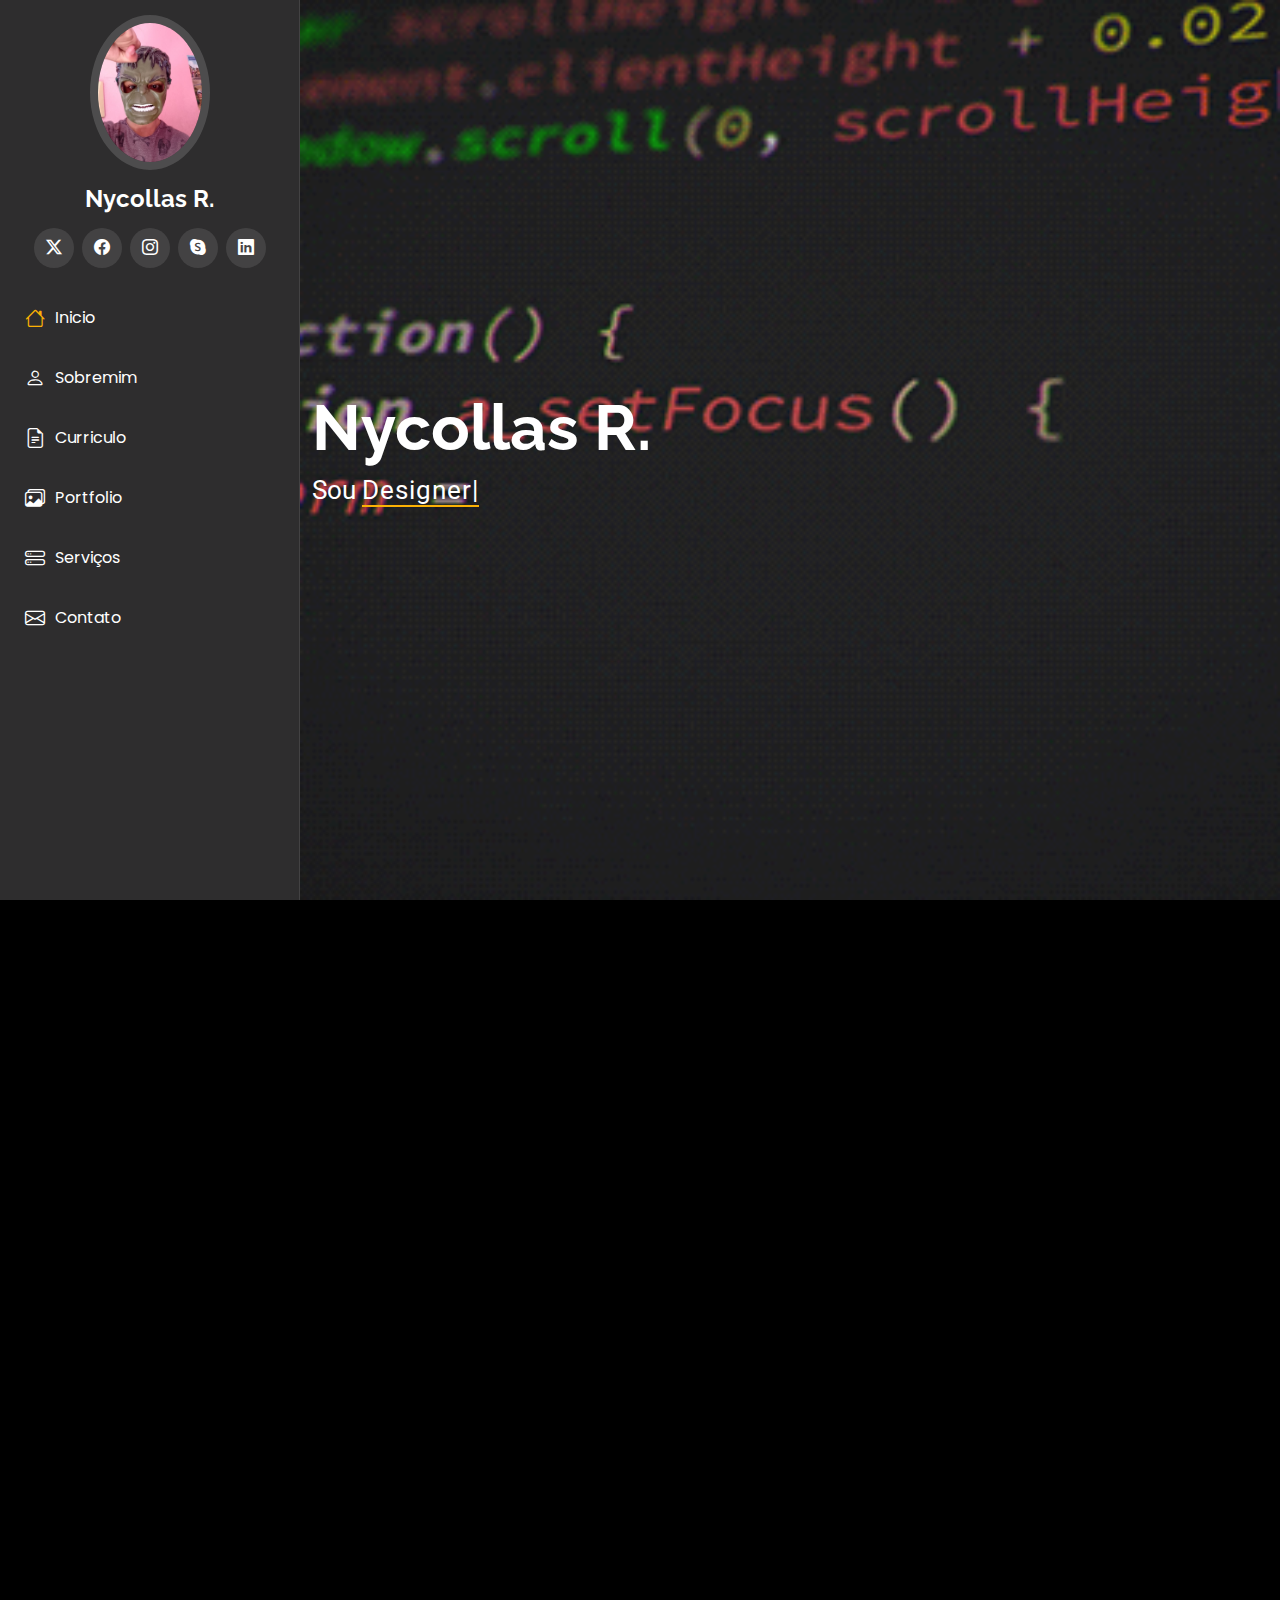
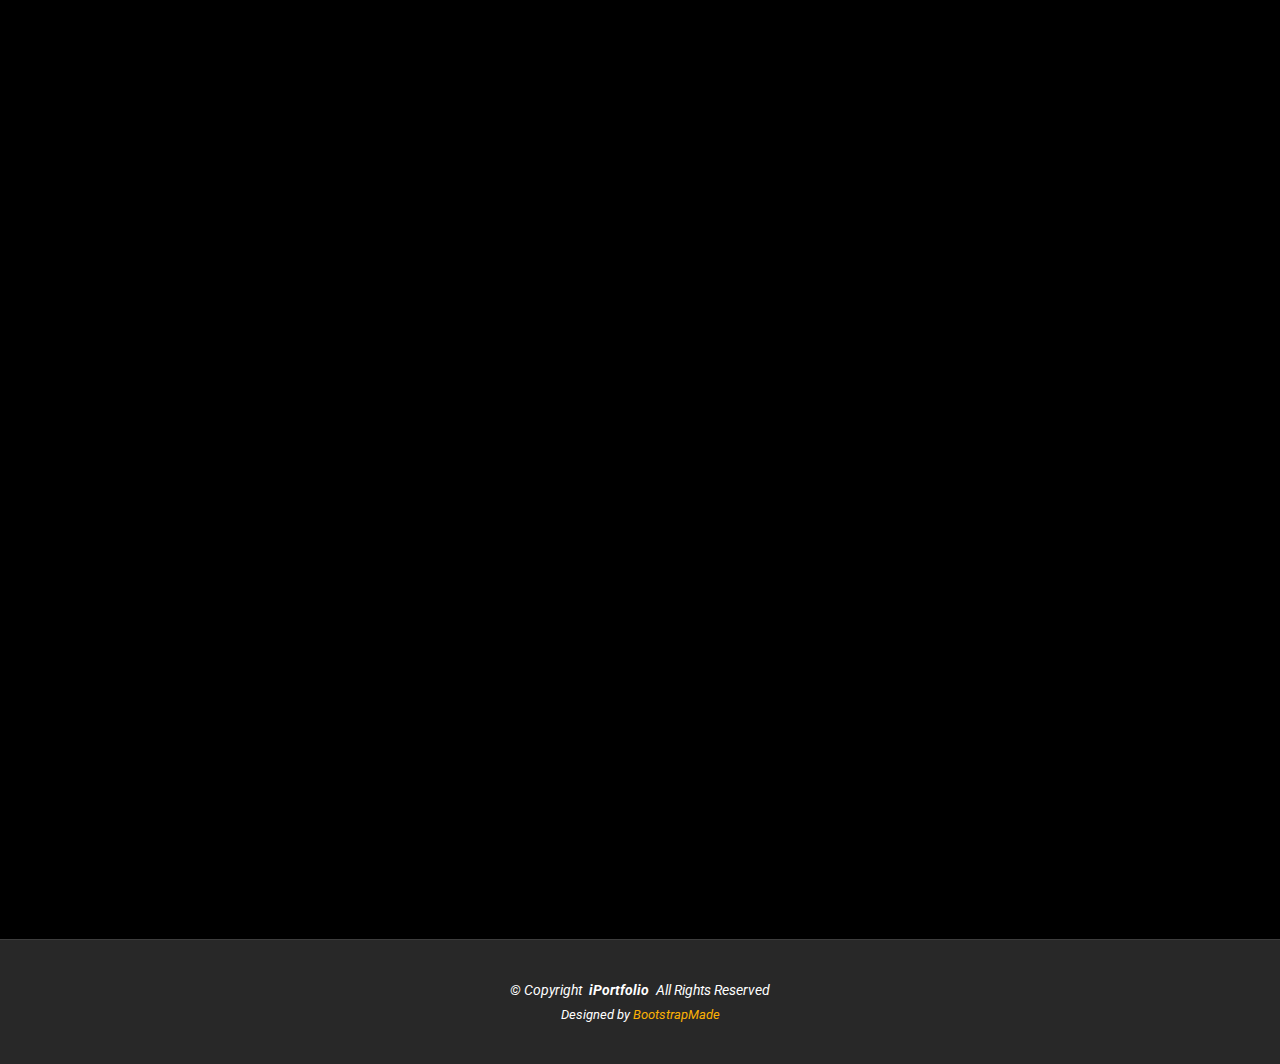
<file: site-nycollas/index.html>
<!DOCTYPE html>
<html lang="en">

<head>
  <meta charset="utf-8">
  <meta content="width=device-width, initial-scale=1.0" name="viewport">
  <title>Site pessoal do Nycollas</title>
  <meta content="" name="description">
  <meta content="" name="keywords">

  <!-- Favicons -->
  <link href="assets/img/favicon.png" rel="icon">
  <link href="assets/img/apple-touch-icon.png" rel="apple-touch-icon">

  <!-- Fonts -->
  <link href="https://fonts.googleapis.com" rel="preconnect">
  <link href="https://fonts.gstatic.com" rel="preconnect" crossorigin>
  <link href="https://fonts.googleapis.com/css2?family=Roboto:ital,wght@0,100;0,300;0,400;0,500;0,700;0,900;1,100;1,300;1,400;1,500;1,700;1,900&family=Poppins:ital,wght@0,100;0,200;0,300;0,400;0,500;0,600;0,700;0,800;0,900;1,100;1,200;1,300;1,400;1,500;1,600;1,700;1,800;1,900&family=Raleway:ital,wght@0,100;0,200;0,300;0,400;0,500;0,600;0,700;0,800;0,900;1,100;1,200;1,300;1,400;1,500;1,600;1,700;1,800;1,900&display=swap" rel="stylesheet">

  <!-- Vendor CSS Files -->
  <link href="assets/vendor/bootstrap/css/bootstrap.min.css" rel="stylesheet">
  <link href="assets/vendor/bootstrap-icons/bootstrap-icons.css" rel="stylesheet">
  <link href="assets/vendor/aos/aos.css" rel="stylesheet">
  <link href="assets/vendor/glightbox/css/glightbox.min.css" rel="stylesheet">
  <link href="assets/vendor/swiper/swiper-bundle.min.css" rel="stylesheet">

  <!-- Main CSS File -->
  <link href="assets/css/main.css" rel="stylesheet">

  <!-- =======================================================
  * Template Name: iPortfolio
  * Template URL: https://bootstrapmade.com/iportfolio-bootstrap-portfolio-websites-template/
  * Updated: Jun 29 2024 with Bootstrap v5.3.3
  * Author: BootstrapMade.com
  * License: https://bootstrapmade.com/license/
  ======================================================== -->
</head>

<body class="index-page">

  <header id="header" class="header dark-background d-flex flex-column">
    <i class="header-toggle d-xl-none bi bi-list"></i>

    <div class="profile-img">
      <img src="assets/img/perfil.jpeg" alt="" class="img-fluid rounded-circle">
    </div>

    <a href="index.html" class="logo d-flex align-items-center justify-content-center">
      <!-- Uncomment the line below if you also wish to use an image logo -->
      <!-- <img src="assets/img/logo.png" alt=""> -->
      <h1 class="sitename">Nycollas R.</h1>
    </a>

    <div class="social-links text-center">
      <a href="https://twitter.com/seuusuario" class="twitter" target="_blank"><i class="bi bi-twitter-x"></i></a>
      <a href="https://facebook.com/seuusuario" class="facebook" target="_blank"><i class="bi bi-facebook"></i></a>
      <a href="https://www.instagram.com/ynark1/" class="instagram" target="_blank"><i class="bi bi-instagram"></i></a>
      <a href="https://skype.com/seuusuario" class="google-plus" target="_blank"><i class="bi bi-skype"></i></a>
      <a href="https://linkedin.com/in/seuusuario" class="linkedin" target="_blank"><i class="bi bi-linkedin"></i></a>
    </div>
    
    
    <nav id="navmenu" class="navmenu">
      <ul>
        <li><a href="#hero" class="active"><i class="bi bi-house navicon"></i>Inicio</a></li>
        <li><a href="#about"><i class="bi bi-person navicon"></i>Sobremim</a></li>
        <li><a href="#resume"><i class="bi bi-file-earmark-text navicon"></i>Curriculo</a></li>
        <li><a href="#portfolio"><i class="bi bi-images navicon"></i> Portfolio</a></li>
        <li><a href="#services"><i class="bi bi-hdd-stack navicon"></i> Serviços</a></li>
       
        <li><a href="#contact"><i class="bi bi-envelope navicon"></i> Contato</a></li>
      </ul>
    </nav>

  </header>

  <main class="main">

    <!-- Hero Section -->
    <section id="hero" class="hero section dark-background">

      <img src="assets/img/hero-bg.gif" alt="" data-aos="fade-in" class="">

      <div class="container" data-aos="fade-up" data-aos-delay="100">
        <h2>Nycollas R.</h2>
        <p>Sou <span class="typed" data-typed-items="Designer, Freelancer, Node.js e ReactJS Developer">Designer</span><span class="typed-cursor typed-cursor--blink" aria-hidden="true"></span><span class="typed-cursor typed-cursor--blink" aria-hidden="true"></span></p>
      </div>

    </section><!-- /Hero Section -->

    <!-- About Section -->
    <section id="Sobremim" class="about section">

      <!-- Section Title -->
      <div class="container section-title" data-aos="fade-up">
        <h2>Sobremim</h2>
        <p>Olá 👋, prazer em conhecê-lo! Sou o Nycollas, e atualmente, estou cursando PHP e também tenho experiência em Java. Sou programador e desenvolvedor especializado em NodeJS, ReactJS, React Native e Banco de Dados, criando aplicações Web e Mobile que rodam em qualquer plataforma. </p>
      </div><!-- End Section Title -->

      <div class="container" data-aos="fade-up" data-aos-delay="100">

        <div class="row gy-4 justify-content-center">
          <div class="col-lg-4">
            <img src="assets/img/perfil.jpeg" class="img-fluid" alt="">
          </div>
          <div class="col-lg-8 content">
            <h2>Web Desenvolvedor e Programador</h2>
            <p class="fst-italic py-3">
              Veja mais detalhes abaixo:
            </p>
            <div class="row">
              <div class="col-lg-6">
                <ul>
                  <li><i class="bi bi-chevron-right"></i> <strong>Nascimento:</strong> <span>24 Novembro 2007</span></li>
                  <li><i class="bi bi-chevron-right"></i> <strong>Site:</strong> <span>file:///C:/site-nycollas/index.html#resume</span></li>
                  <li><i class="bi bi-chevron-right"></i> <strong>Telefone:</strong> <span>+55 11 98419-3485</span></li>
                  <li><i class="bi bi-chevron-right"></i> <strong>Cidade:</strong> <span>São Paulo, Brasil</span></li>
                </ul>
              </div>
              <div class="col-lg-6">
                <ul>
                  <li><i class="bi bi-chevron-right"></i> <strong>Idade:</strong> <span>17</span></li>
                  <li><i class="bi bi-chevron-right"></i> <strong>Diploma:</strong> <span>Master</span></li>
                  <li><i class="bi bi-chevron-right"></i> <strong>Email:</strong> <span>nycollasrdossantos@gmail.com</span></li>
                  <li><i class="bi bi-chevron-right"></i> <strong>Freelance:</strong> <span>Disponível</span></li>
                </ul>
              </div>
            </div>
            <p class="py-3">
              Trabalho com dedicação, buscando soluções criativas e eficientes para problemas complexos. Comprometido com a entrega de projetos de alta qualidade dentro dos prazos estabelecidos. Disponível para oportunidades desafiadoras que exijam inovação e excelência.
            </p>
          </div>
        </div>

      </div>

    </section><!-- /About Section -->

    <!-- Stats Section -->
    <section id="stats" class="stats section">

      <div class="container" data-aos="fade-up" data-aos-delay="100">

        <div class="row gy-4">

          <div class="col-lg-3 col-md-6">
            <div class="stats-item">
              <i class="bi bi-emoji-smile"></i>
              <span data-purecounter-start="0" data-purecounter-end="1" data-purecounter-duration="1" class="purecounter"></span>
              <p><strong>Clientes satisfeitos</strong> <span></span></p>
            </div>
          </div><!-- End Stats Item -->

          <div class="col-lg-3 col-md-6">
            <div class="stats-item">
              <i class="bi bi-journal-richtext"></i>
              <span data-purecounter-start="0" data-purecounter-end="4" data-purecounter-duration="1" class="purecounter"></span>
              <p><strong>Projetos</strong> <span></span></p>
            </div>
          </div><!-- End Stats Item -->

          <div class="col-lg-3 col-md-6">
            <div class="stats-item">
              <i class="bi bi-headset"></i>
              <span data-purecounter-start="0" data-purecounter-end="0" data-purecounter-duration="1" class="purecounter"></span>
              <p><strong>Horas de suporte</strong> <span></span></p>
            </div>
          </div><!-- End Stats Item -->

          <div class="col-lg-3 col-md-6">
            <div class="stats-item">
              <i class="bi bi-people"></i>
              <span data-purecounter-start="0" data-purecounter-end="0" data-purecounter-duration="1" class="purecounter"></span>
              <p><strong>Ajudantes</strong> <span></span></p>
            </div>
          </div><!-- End Stats Item -->

        </div>

      </div>

    </section><!-- /Stats Section -->

    <!-- Skills Section -->
    <section id="Habilidades" class="skills section light-background">

      <!-- Section Title -->
      <div class="container section-title" data-aos="fade-up">
        <h2>Habilidades</h2>
        <p>Habilidades em TI, como programação, são essenciais para a criação de software, aplicativos e websites. Com domínio de linguagens como JavaScript, Node ou Java, é possível transformar ideias em realidade, inovar e abrir novas oportunidades, seja como desenvolvedor ou empreendedor, impactando indústrias e o modo como trabalhamos e vivemos.

        </p>
      </div><!-- End Section Title -->

      <div class="container" data-aos="fade-up" data-aos-delay="100">

        <div class="row skills-content skills-animation">

          <div class="col-lg-6">

            <div class="progress">
              <span class="skill"><span>HTML</span> <i class="val">100%</i></span>
              <div class="progress-bar-wrap">
                <div class="progress-bar" role="progressbar" aria-valuenow="100" aria-valuemin="0" aria-valuemax="100"></div>
              </div>
            </div><!-- End Skills Item -->

            <div class="progress">
              <span class="skill"><span>CSS</span> <i class="val">90%</i></span>
              <div class="progress-bar-wrap">
                <div class="progress-bar" role="progressbar" aria-valuenow="90" aria-valuemin="0" aria-valuemax="100"></div>
              </div>
            </div><!-- End Skills Item -->

            <div class="progress">
              <span class="skill"><span>JavaScript</span> <i class="val">75%</i></span>
              <div class="progress-bar-wrap">
                <div class="progress-bar" role="progressbar" aria-valuenow="75" aria-valuemin="0" aria-valuemax="100"></div>
              </div>
            </div><!-- End Skills Item -->

          </div>

          <div class="col-lg-6">

            <div class="progress">
              <span class="skill"><span>PHP</span> <i class="val">80%</i></span>
              <div class="progress-bar-wrap">
                <div class="progress-bar" role="progressbar" aria-valuenow="80" aria-valuemin="0" aria-valuemax="100"></div>
              </div>
            </div><!-- End Skills Item -->

            <div class="progress">
              <span class="skill"><span>WordPress/CMS</span> <i class="val">90%</i></span>
              <div class="progress-bar-wrap">
                <div class="progress-bar" role="progressbar" aria-valuenow="90" aria-valuemin="0" aria-valuemax="100"></div>
              </div>
            </div><!-- End Skills Item -->

            <div class="progress">
              <span class="skill"><span>Photoshop</span> <i class="val">55%</i></span>
              <div class="progress-bar-wrap">
                <div class="progress-bar" role="progressbar" aria-valuenow="55" aria-valuemin="0" aria-valuemax="100"></div>
              </div>
            </div><!-- End Skills Item -->

          </div>

        </div>

      </div>

    </section><!-- /Skills Section -->

    <!-- Resume Section -->
    <section id="resume" class="resume section">

      <!-- Section Title -->
      <div class="container section-title" data-aos="fade-up">
        <h2>Curriculo</h2>
        <p>Veja abaixo um trecho das minhas experiências profissionais ao longo desses meses, de Setembro de 2024 até hoje</p>
      </div><!-- End Section Title -->

      <div class="container">

        <div class="row">

          <div class="col-lg-6" data-aos="fade-up" data-aos-delay="100">
            <h3 class="resume-title">Resumo</h3>

            <div class="resume-item pb-0">
              <h4>Nycollas R. Dos Santos</h4>
              <p><em>Nycollas R.
                Desenvolvedor Web experiência em Design, Node.js, React JS e React Native. Além de habilidades em HTML5, CSS3, Pacote Office e conhecimento em Git/GitHub.</em></p>
              <ul>
                <li>Brasil, São Paulo, São Paulo</li>
                <li>11 984193485</li>
                <li>nycollasrdossantos@gmail.com</li>
              </ul>
            </div><!-- Edn Resume Item -->

            <h3 class="resume-title">Educação</h3>
            <div class="resume-item">
              <h4></h4>
              <h5></h5>
              <p><em></em></p>
              <p></p>
            </div><!-- Edn Resume Item -->

            <div class="resume-item">
              <h4></h4>
              <h5></h5>
              <p><em></p>
            </div><!-- Edn Resume Item -->

          </div>

          <div class="col-lg-6" data-aos="fade-up" data-aos-delay="200">
            <h3 class="resume-title"></h3>
            <div class="resume-item">
              <h4></h4>
              <h5></h5>
              <p><em> </em></p>
              <ul>
                <li></li>
                <li></li>
                <li></li>
                <li></li>
              </ul>
            </div><!-- Edn Resume Item -->

            <div class="resume-item">
              <h4></h4>
              <h5></h5>
              <p><em></em></p>
              <ul>
                <li></li>
                <li></li>
                <li></li>
                <li></li>
              </ul>
            </div><!-- Edn Resume Item -->

          </div>

        </div>

      </div>

    </section><!-- /Resume Section -->

<!-- Portfolio Section -->
<section id="portfolio" class="portfolio section light-background">

  <!-- Section Title -->
  <div class="container section-title" data-aos="fade-up">
    <h2>Portfolio</h2>
    <p>Veja alguns dos meus melhores trabalhos e projetos:</p>
  </div><!-- End Section Title -->

  <div class="container">

    <div class="isotope-layout" data-default-filter="*" data-layout="masonry" data-sort="original-order">

      <ul class="portfolio-filters isotope-filters" data-aos="fade-up" data-aos-delay="100">
        <li data-filter="*" class="filter-active">All</li>
        <li data-filter=".filter-app">App</li>
        <li data-filter=".filter-product">Product</li>
        <li data-filter=".filter-branding">Branding</li>
        <li data-filter=".filter-books">Books</li>
      </ul><!-- End Portfolio Filters -->

      <div class="row gy-4 isotope-container" data-aos="fade-up" data-aos-delay="200">

        <div class="col-lg-4 col-md-6 portfolio-item isotope-item filter-app">
          <div class="portfolio-content h-100">
            <img src="assets/img/portfolio/app-1.png" class="img-fluid" alt="">
            <div class="portfolio-info">
              <h4>App 1</h4>
              <p>Lorem ipsum, dolor sit amet consectetur</p>
              <a href="assets/img/portfolio/app-1.png" title="App 1" data-gallery="portfolio-gallery-app" class="glightbox preview-link"><i class="bi bi-zoom-in"></i></a>
              <a href="portfolio-details.html" title="More Details" class="details-link"><i class="bi bi-link-45deg"></i></a>
            </div>
          </div>
        </div><!-- End Portfolio Item -->

        <div class="col-lg-4 col-md-6 portfolio-item isotope-item filter-app">
          <div class="portfolio-content h-100">
            <img src="assets/img/portfolio/app-2.png" class="img-fluid" alt="">
            <div class="portfolio-info">
              <h4>App 2</h4>
              <p>Lorem ipsum, dolor sit amet consectetur</p>
              <a href="assets/img/portfolio/app-2.png" title="App 2" data-gallery="portfolio-gallery-app" class="glightbox preview-link"><i class="bi bi-zoom-in"></i></a>
              <a href="portfolio-details.html" title="More Details" class="details-link"><i class="bi bi-link-45deg"></i></a>
            </div>
          </div>
        </div><!-- End Portfolio Item -->

        <!-- Corrigido a tag de abertura para o item 3 -->
        <div class="col-lg-4 col-md-6 portfolio-item isotope-item filter-app">
          <div class="portfolio-content h-100">
            <img src="assets/img/portfolio/app-3.png" class="img-fluid" alt="">
            <div class="portfolio-info">
              <h4>App 3</h4>
              <p>Lorem ipsum, dolor sit amet consectetur</p>
              <a href="assets/img/portfolio/app-3.png" title="App 3" data-gallery="portfolio-gallery-app" class="glightbox preview-link"><i class="bi bi-zoom-in"></i></a>
              <a href="portfolio-details.html" title="More Details" class="details-link"><i class="bi bi-link-45deg"></i></a>
            </div>
          </div>
        </div><!-- End Portfolio Item -->

        <div class="col-lg-4 col-md-6 portfolio-item isotope-item filter-app">
          <div class="portfolio-content h-100">
            <img src="assets/img/portfolio/app-4.png" class="img-fluid" alt="">
            <div class="portfolio-info">
              <h4>App 4</h4>
              <p>Lorem ipsum, dolor sit amet consectetur</p>
              <a href="assets/img/portfolio/app-4.png" title="App 4" data-gallery="portfolio-gallery-app" class="glightbox preview-link"><i class="bi bi-zoom-in"></i></a>
              <a href="portfolio-details.html" title="More Details" class="details-link"><i class="bi bi-link-45deg"></i></a>
            </div>
          </div>
        </div><!-- End Portfolio Item -->

      </div><!-- End Portfolio Items -->

    </div><!-- End Isotope Layout -->

  </div><!-- End Container -->

</section><!-- End Portfolio Section -->


        </div>

      </div>

    </section><!-- /Portfolio Section -->

    <!-- Services Section -->
    <section id="services" class="services section">

      <!-- Section Title -->
      <div class="container section-title" data-aos="fade-up">
        <h2>Serviços</h2>
        <p>Alguns dos principais serviços que atualmente ofereço como desenvolvedor freelancer."</p>
      </div><!-- End Section Title -->

      <div class="container">

        <div class="row gy-4">

          <div class="col-lg-4 col-md-6 service-item d-flex" data-aos="fade-up" data-aos-delay="100">
            <div class="icon flex-shrink-0"><i class="bi bi-briefcase"></i></div>
            <div>
              <h4 class="title"><a href="service-details.html" class="stretched-link"></a></h4>
              <p class="description"></p>
            </div>
          </div>
          <!-- End Service Item -->

          <div class="col-lg-4 col-md-6 service-item d-flex" data-aos="fade-up" data-aos-delay="200">
            <div class="icon flex-shrink-0"><i class="bi bi-card-checklist"></i></div>
            <div>
              <h4 class="title"><a href="service-details.html" class="stretched-link"></a></h4>
              <p class="description"></p>
            </div>
          </div><!-- End Service Item -->

          <div class="col-lg-4 col-md-6 service-item d-flex" data-aos="fade-up" data-aos-delay="300">
            <div class="icon flex-shrink-0"><i class="bi bi-bar-chart"></i></div>
            <div>
              <h4 class="title"><a href="service-details.html" class="stretched-link"></a></h4>
              <p class="description"></p>
            </div>
          </div><!-- End Service Item -->

          <div class="col-lg-4 col-md-6 service-item d-flex" data-aos="fade-up" data-aos-delay="400">
            <div class="icon flex-shrink-0"><i class="bi bi-binoculars"></i></div>
            <div>
              <h4 class="title"><a href="service-details.html" class="stretched-link"></a></h4>
              <p class="description"></p>
            </div>
          </div><!-- End Service Item -->

          <div class="col-lg-4 col-md-6 service-item d-flex" data-aos="fade-up" data-aos-delay="500">
            <div class="icon flex-shrink-0"><i class="bi bi-brightness-high"></i></div>
            <div>
              <h4 class="title"><a href="service-details.html" class="stretched-link"></a></h4>
              <p class="description"></p>
            </div>
          </div><!-- End Service Item -->

          <div class="col-lg-4 col-md-6 service-item d-flex" data-aos="fade-up" data-aos-delay="600">
            <div class="icon flex-shrink-0"><i class="bi bi-calendar4-week"></i></div>
            <div>
              <h4 class="title"><a href="service-details.html" class="stretched-link"></a></h4>
              <p class="description"></p>
            </div>
          </div><!-- End Service Item -->

        </div>

      </div>

    </section><!-- /Services Section -->

    <!-- Contact Section -->
    <section id="contact" class="contact section">

      <!-- Section Title -->
      <div class="container section-title" data-aos="fade-up">
        <h2>Contato</h2>
        <p>Se tiver dúvidas sobre meu trabalho ou projetos, ou se deseja contratar meus serviços, entre em contato. É simples e rápido.</p>
      </div><!-- End Section Title -->

      <div class="container" data-aos="fade-up" data-aos-delay="100">

        <div class="row gy-4">

          <div class="col-lg-5">

            <div class="info-wrap">
              <div class="info-item d-flex" data-aos="fade-up" data-aos-delay="200">
                <i class="bi bi-geo-alt flex-shrink-0"></i>
                <div>
                  <h3>Endereço</h3>
                  <p>Rua Wilson Fernando S. De Carvalho, 06 = Cidade Tiradentes - São Paulo</p>
                </div>
              </div><!-- End Info Item -->

              <div class="info-item d-flex" data-aos="fade-up" data-aos-delay="300">
                <i class="bi bi-telephone flex-shrink-0"></i>
                <div>
                  <h3>Telefone Us</h3>
                  <p>+55 11 98419-3485</p>
                </div>
              </div><!-- End Info Item -->

              <div class="info-item d-flex" data-aos="fade-up" data-aos-delay="400">
                <i class="bi bi-envelope flex-shrink-0"></i>
                <div>
                  <h3>Email Us</h3>
                  <p>nycollasrdossantos@gmail.com</p>
                </div>
              </div><!-- End Info Item -->

              <iframe src="https://www.google.com/maps/place/R.+Wilson+Fernando+S%C3%A3o+de+Carvalho,+6+-+Conj.+Hab.+Sitio+Conceicao,+S%C3%A3o+Paulo+-+SP,+08473-000,+Brazil/@-23.5793945,-46.3940097,17z/data=!3m1!4b1!4m6!3m5!1s0x94ce6f8770b0a2f9:0xcb01b928193085ea!8m2!3d-23.5793945!4d-46.3940097!16s%2Fg%2F11fzskm_v9?hl=en&entry=ttu&g_ep=EgoyMDI0MTIwMS4xIKXMDSoASAFQAw%3D%3D" frameborder="0" style="border:0; width: 100%; height: 270px;" allowfullscreen="" loading="lazy" referrerpolicy="no-referrer-when-downgrade"></iframe>
            </div>
          </div>

          <div class="col-lg-7">
            <form action="forms/contact.php" method="post" class="php-email-form" data-aos="fade-up" data-aos-delay="200">
              <div class="row gy-4">

                <div class="col-md-6">
                  <label for="name-field" class="pb-2">Your Name</label>
                  <input type="text" name="name" id="name-field" class="form-control" required="">
                </div>

                <div class="col-md-6">
                  <label for="email-field" class="pb-2">Your Email</label>
                  <input type="email" class="form-control" name="email" id="email-field" required="">
                </div>

                <div class="col-md-12">
                  <label for="subject-field" class="pb-2">Subject</label>
                  <input type="text" class="form-control" name="subject" id="subject-field" required="">
                </div>

                <div class="col-md-12">
                  <label for="message-field" class="pb-2">Message</label>
                  <textarea class="form-control" name="message" rows="10" id="message-field" required=""></textarea>
                </div>

                <div class="col-md-12 text-center">
                  <div class="loading">Loading</div>
                  <div class="error-message"></div>
                  <div class="sent-message">Your message has been sent. Thank you!</div>

                  <button type="submit">Send Message</button>
                </div>

              </div>
            </form>
          </div><!-- End Contact Form -->

        </div>

      </div>

    </section><!-- /Contact Section -->

  </main>

  <footer id="footer" class="footer position-relative light-background">

    <div class="container">
      <div class="copyright text-center ">
        <p>© <span>Copyright</span> <strong class="px-1 sitename">iPortfolio</strong> <span>All Rights Reserved</span></p>
      </div>
      <div class="credits">
        <!-- All the links in the footer should remain intact. -->
        <!-- You can delete the links only if you've purchased the pro version. -->
        <!-- Licensing information: https://bootstrapmade.com/license/ -->
        <!-- Purchase the pro version with working PHP/AJAX contact form: [buy-url] -->
        Designed by <a href="https://bootstrapmade.com/">BootstrapMade</a>
      </div>
    </div>

  </footer>

  <!-- Scroll Top -->
  <a href="#" id="scroll-top" class="scroll-top d-flex align-items-center justify-content-center"><i class="bi bi-arrow-up-short"></i></a>

  <!-- Preloader -->
  <div id="preloader"></div>

  <!-- Vendor JS Files -->
  <script src="assets/vendor/bootstrap/js/bootstrap.bundle.min.js"></script>
  <script src="assets/vendor/php-email-form/validate.js"></script>
  <script src="assets/vendor/aos/aos.js"></script>
  <script src="assets/vendor/typed.js/typed.umd.js"></script>
  <script src="assets/vendor/purecounter/purecounter_vanilla.js"></script>
  <script src="assets/vendor/waypoints/noframework.waypoints.js"></script>
  <script src="assets/vendor/glightbox/js/glightbox.min.js"></script>
  <script src="assets/vendor/imagesloaded/imagesloaded.pkgd.min.js"></script>
  <script src="assets/vendor/isotope-layout/isotope.pkgd.min.js"></script>
  <script src="assets/vendor/swiper/swiper-bundle.min.js"></script>

  <!-- Main JS File -->
  <script src="assets/js/main.js"></script>

</body>

</html>
</file>
<file: site-nycollas/assets/css/main.css>
/**
* Template Name: iPortfolio
* Template URL: https://bootstrapmade.com/iportfolio-bootstrap-portfolio-websites-template/
* Updated: Jun 29 2024 with Bootstrap v5.3.3
* Author: BootstrapMade.com
* License: https://bootstrapmade.com/license/
*/

/*--------------------------------------------------------------
# Font & Color Variables
# Help: https://bootstrapmade.com/color-system/
--------------------------------------------------------------*/
/* Fonts */
:root {
  --default-font: "Roboto",  system-ui, -apple-system, "Segoe UI", Roboto, "Helvetica Neue", Arial, "Noto Sans", "Liberation Sans", sans-serif, "Apple Color Emoji", "Segoe UI Emoji", "Segoe UI Symbol", "Noto Color Emoji";
  --heading-font: "Raleway",  sans-serif;
  --nav-font: "Poppins",  sans-serif;
}

/* Global Colors - The following color variables are used throughout the website. Updating them here will change the color scheme of the entire website */
:root { 
  --background-color: #000000; /* Background color for the entire website, including individual sections */
  --default-color: #ffffff; /* Default color used for the majority of the text content across the entire website */
  --heading-color: #ffffff; /* Color for headings, subheadings and title throughout the website */
  --accent-color: #fbb104; /* Accent color that represents your brand on the website. It's used for buttons, links, and other elements that need to stand out */
  --surface-color: #000000; /* The surface color is used as a background of boxed elements within sections, such as cards, icon boxes, or other elements that require a visual separation from the global background. */
  --contrast-color: #ffffff; /* Contrast color for text, ensuring readability against backgrounds of accent, heading, or default colors. */
}

/* Nav Menu Colors - The following color variables are used specifically for the navigation menu. They are separate from the global colors to allow for more customization options */
:root {
  --nav-color: #ffffff;  /* The default color of the main navmenu links */
  --nav-hover-color: #ffffff; /* Applied to main navmenu links when they are hovered over or active */
  --nav-mobile-background-color: #000000; /* Used as the background color for mobile navigation menu */
  --nav-dropdown-background-color: #040b14; /* Used as the background color for dropdown items that appear when hovering over primary navigation items */
  --nav-dropdown-color: #000000; /* Used for navigation links of the dropdown items in the navigation menu. */
  --nav-dropdown-hover-color: #ffffff; /* Similar to --nav-hover-color, this color is applied to dropdown navigation links when they are hovered over. */
}

/* Color Presets - These classes override global colors when applied to any section or element, providing reuse of the sam color scheme. */

.light-background {
  --background-color: #282828;
  --default-color: #ffffff;
  --heading-color: #ffffff;
  --surface-color: #000000;
}

.dark-background {
  --background-color: #2e2d2e;
  --default-color: #ffffff;
  --heading-color: #ffffff;
  --surface-color: #151f2b;
  --contrast-color: #ffffff;
}

/* Smooth scroll */
:root {
  scroll-behavior: smooth;
}

/*--------------------------------------------------------------
# General Styling & Shared Classes
--------------------------------------------------------------*/
body {
  color: var(--default-color);
  background-color: var(--background-color);
  font-family: var(--default-font);
}

a {
  color: var(--accent-color);
  text-decoration: none;
  transition: 0.3s;
}

a:hover {
  color: color-mix(in srgb, var(--accent-color), transparent 25%);
  text-decoration: none;
}

h1,
h2,
h3,
h4,
h5,
h6 {
  color: var(--heading-color);
  font-family: var(--heading-font);
}

/* PHP Email Form Messages
------------------------------*/
.php-email-form .error-message {
  display: none;
  background: #df1529;
  color: #ffffff;
  text-align: left;
  padding: 15px;
  margin-bottom: 24px;
  font-weight: 600;
}

.php-email-form .sent-message {
  display: none;
  color: #ffffff;
  background: #059652;
  text-align: center;
  padding: 15px;
  margin-bottom: 24px;
  font-weight: 600;
}

.php-email-form .loading {
  display: none;
  background: var(--surface-color);
  text-align: center;
  padding: 15px;
  margin-bottom: 24px;
}

.php-email-form .loading:before {
  content: "";
  display: inline-block;
  border-radius: 50%;
  width: 24px;
  height: 24px;
  margin: 0 10px -6px 0;
  border: 3px solid var(--accent-color);
  border-top-color: var(--surface-color);
  animation: php-email-form-loading 1s linear infinite;
}

@keyframes php-email-form-loading {
  0% {
    transform: rotate(0deg);
  }

  100% {
    transform: rotate(360deg);
  }
}

/*--------------------------------------------------------------
# Global Header
--------------------------------------------------------------*/
.header {
  color: var(--default-color);
  background-color: var(--background-color);
  position: fixed;
  top: 0;
  left: 0;
  bottom: 0;
  padding: 0 15px;
  width: 300px;
  transition: all ease-in-out 0.3s;
  overflow-y: auto;
  z-index: 997;
  border-right: 1px solid color-mix(in srgb, var(--default-color), transparent 90%);
}

.header .profile-img img {
  margin: 15px auto;
  display: block;
  width: 120px;
  border: 8px solid color-mix(in srgb, var(--default-color), transparent 85%);
}

.header .logo {
  line-height: 1;
  margin-bottom: 15px;
}

.header .logo img {
  max-height: 32px;
  margin-right: 8px;
}

.header .logo h1 {
  font-size: 24px;
  margin: 0;
  font-weight: 700;
  color: var(--heading-color);
}

.header .social-links {
  margin: 0 0 20px 0;
}

.header .social-links a {
  font-size: 16px;
  display: inline-flex;
  align-items: center;
  justify-content: center;
  background: color-mix(in srgb, var(--default-color), transparent 90%);
  color: var(--default-color);
  margin: 0 2px;
  border-radius: 50%;
  text-align: center;
  width: 40px;
  height: 40px;
  transition: 0.3s;
}

.header .social-links a:hover {
  color: var(--contrast-color);
  background: var(--accent-color);
}

@media (min-width: 1200px) {

  .header~main,
  .header~#footer {
    margin-left: 300px;
  }
}

@media (max-width: 1199px) {
  .header {
    left: -100%;
  }
}

.header.header-show {
  left: 0;
}

.header .header-toggle {
  color: var(--contrast-color);
  background-color: var(--accent-color);
  font-size: 22px;
  display: flex;
  align-items: center;
  justify-content: center;
  width: 40px;
  height: 40px;
  border-radius: 50%;
  cursor: pointer;
  position: fixed;
  top: 15px;
  right: 15px;
  z-index: 9999;
  transition: background-color 0.3s;
}

.header .header-toggle:hover {
  color: var(--contrast-color);
  background-color: color-mix(in srgb, var(--accent-color) 90%, white 15%);
}

/*--------------------------------------------------------------
# Navigation Menu
--------------------------------------------------------------*/
.mobile-nav-toggle {
  display: none;
}

.navmenu {
  padding: 0;
  z-index: 9997;
}

.navmenu ul {
  list-style: none;
  padding: 0 0 20px 0;
  margin: 0;
}

.navmenu a,
.navmenu a:focus {
  color: var(--nav-color);
  padding: 15px 10px;
  font-family: var(--nav-font);
  font-size: 16px;
  font-weight: 400;
  display: flex;
  align-items: center;
  white-space: nowrap;
  transition: 0.3s;
  width: 100%;
}

.navmenu a .navicon,
.navmenu a:focus .navicon {
  font-size: 20px;
  margin-right: 10px;
}

.navmenu a .toggle-dropdown,
.navmenu a:focus .toggle-dropdown {
  font-size: 12px;
  line-height: 0;
  margin-left: auto;
  width: 30px;
  height: 30px;
  display: flex;
  align-items: center;
  justify-content: center;
  border-radius: 50%;
  transition: 0.3s;
  flex-shrink: 0;
  background-color: color-mix(in srgb, var(--accent-color), transparent 90%);
}

.navmenu a .toggle-dropdown:hover,
.navmenu a:focus .toggle-dropdown:hover {
  background-color: var(--accent-color);
  color: var(--contrast-color);
}

.navmenu a:hover,
.navmenu .active,
.navmenu .active:focus {
  color: var(--nav-hover-color);
}

.navmenu a:hover .navicon,
.navmenu .active .navicon,
.navmenu .active:focus .navicon {
  color: var(--accent-color);
}

.navmenu .active .toggle-dropdown,
.navmenu .active:focus .toggle-dropdown {
  background-color: var(--accent-color);
  color: var(--contrast-color);
  transform: rotate(180deg);
}

.navmenu .dropdown {
  display: block;
}

.navmenu .dropdown a,
.navmenu .dropdown a:focus {
  color: --nav-dropdown-color;
}

.navmenu .dropdown a:hover,
.navmenu .dropdown .active,
.navmenu .dropdown .active:focus {
  color: var(--nav-dropdown-hover-color);
}

.navmenu .dropdown ul {
  position: static;
  display: none;
  z-index: 99;
  padding: 5px 10px;
  margin: 5px 10px;
  background-color: var(--nav-dropdown-background-color);
  border: 1px solid color-mix(in srgb, var(--default-color), transparent 90%);
  box-shadow: none;
  transition: all 0.5s ease-in-out;
}

.navmenu .dropdown ul ul {
  background-color: rgba(33, 37, 41, 0.1);
}

.navmenu .dropdown>.dropdown-active {
  display: block;
  background-color: rgba(33, 37, 41, 0.03);
}

/*--------------------------------------------------------------
# Global Footer
--------------------------------------------------------------*/
.footer {
  color: var(--default-color);
  background-color: var(--background-color);
  font-size: 14px;
  padding: 40px 0;
  position: relative;
  border-top: 1px solid color-mix(in srgb, var(--default-color), transparent 90%);
}

.footer .copyright p {
  margin-bottom: 0;
}

.footer .credits {
  margin-top: 4px;
  font-size: 13px;
  text-align: center;
}

/*--------------------------------------------------------------
# Preloader
--------------------------------------------------------------*/
#preloader {
  position: fixed;
  inset: 0;
  z-index: 999999;
  overflow: hidden;
  background: var(--background-color);
  transition: all 0.6s ease-out;
}

#preloader:before {
  content: "";
  position: fixed;
  top: calc(50% - 30px);
  left: calc(50% - 30px);
  border: 6px solid #ffffff;
  border-color: var(--accent-color) transparent var(--accent-color) transparent;
  border-radius: 50%;
  width: 60px;
  height: 60px;
  animation: animate-preloader 1.5s linear infinite;
}

@keyframes animate-preloader {
  0% {
    transform: rotate(0deg);
  }

  100% {
    transform: rotate(360deg);
  }
}

/*--------------------------------------------------------------
# Scroll Top Button
--------------------------------------------------------------*/
.scroll-top {
  position: fixed;
  visibility: hidden;
  opacity: 0;
  right: 15px;
  bottom: -15px;
  z-index: 99999;
  background-color: var(--accent-color);
  width: 44px;
  height: 44px;
  border-radius: 50px;
  transition: all 0.4s;
}

.scroll-top i {
  font-size: 24px;
  color: var(--contrast-color);
  line-height: 0;
}

.scroll-top:hover {
  background-color: color-mix(in srgb, var(--accent-color), transparent 20%);
  color: var(--contrast-color);
}

.scroll-top.active {
  visibility: visible;
  opacity: 1;
  bottom: 15px;
}

/*--------------------------------------------------------------
# Disable aos animation delay on mobile devices
--------------------------------------------------------------*/
@media screen and (max-width: 768px) {
  [data-aos-delay] {
    transition-delay: 0 !important;
  }
}

/*--------------------------------------------------------------
# Global Page Titles & Breadcrumbs
--------------------------------------------------------------*/
.page-title {
  color: var(--default-color);
  background-color: var(--background-color);
  padding: 25px 0;
  position: relative;
}

.page-title h1 {
  font-size: 24px;
  font-weight: 700;
}

.page-title .breadcrumbs ol {
  display: flex;
  flex-wrap: wrap;
  list-style: none;
  padding: 0;
  margin: 0;
  font-size: 14px;
  font-weight: 400;
}

.page-title .breadcrumbs ol li+li {
  padding-left: 10px;
}

.page-title .breadcrumbs ol li+li::before {
  content: "/";
  display: inline-block;
  padding-right: 10px;
  color: color-mix(in srgb, var(--default-color), transparent 70%);
}

/*--------------------------------------------------------------
# Global Sections
--------------------------------------------------------------*/
section,
.section {
  color: var(--default-color);
  background-color: var(--background-color);
  padding: 60px 0;
  overflow: clip;
}

/*--------------------------------------------------------------
# Global Section Titles
--------------------------------------------------------------*/
.section-title {
  padding-bottom: 60px;
  position: relative;
}

.section-title h2 {
  font-size: 32px;
  font-weight: 700;
  margin-bottom: 20px;
  padding-bottom: 20px;
  position: relative;
}

.section-title h2:after {
  content: "";
  position: absolute;
  display: block;
  width: 50px;
  height: 3px;
  background: var(--accent-color);
  left: 0;
  bottom: 0;
}

.section-title p {
  margin-bottom: 0;
}

/*--------------------------------------------------------------
# Hero Section
--------------------------------------------------------------*/
.hero {
  width: 100%;
  min-height: 100vh;
  position: relative;
  padding: 80px 0;
  display: flex;
  align-items: center;
  justify-content: center;
}

.hero img {
  position: absolute;
  inset: 0;
  display: block;
  width: 100%;
  height: 100%;
  object-fit: cover;
  z-index: 1;
}

.hero:before {
  content: "";
  background: color-mix(in srgb, var(--background-color), transparent 70%);
  position: absolute;
  inset: 0;
  z-index: 2;
}

.hero .container {
  position: relative;
  z-index: 3;
}

.hero h2 {
  margin: 0;
  font-size: 64px;
  font-weight: 700;
}

.hero p {
  margin: 5px 0 0 0;
  font-size: 26px;
}

.hero p span {
  letter-spacing: 1px;
  border-bottom: 2px solid var(--accent-color);
}

.hero .social-links {
  margin-top: 25px;
}

.hero .social-links a {
  font-size: 24px;
  display: inline-block;
  color: color-mix(in srgb, var(--default-color), transparent 50%);
  line-height: 1;
  margin-right: 20px;
  transition: 0.3s;
}

.hero .social-links a:hover {
  color: var(--accent-color);
}

@media (max-width: 768px) {
  .hero h2 {
    font-size: 32px;
  }

  .hero p {
    font-size: 20px;
  }
}

/*--------------------------------------------------------------
# About Section
--------------------------------------------------------------*/
.about .content h2 {
  font-weight: 700;
  font-size: 24px;
}

.about .content ul {
  list-style: none;
  padding: 0;
}

.about .content ul li {
  margin-bottom: 20px;
  display: flex;
  align-items: center;
}

.about .content ul strong {
  margin-right: 10px;
}

.about .content ul i {
  font-size: 16px;
  margin-right: 5px;
  color: var(--accent-color);
  line-height: 0;
}

/*--------------------------------------------------------------
# Stats Section
--------------------------------------------------------------*/
.stats .stats-item {
  padding: 30px;
  width: 100%;
}

.stats .stats-item i {
  color: var(--accent-color);
  display: block;
  font-size: 44px;
  float: left;
  line-height: 0;
}

.stats .stats-item .purecounter {
  color: var(--heading-color);
  font-size: 48px;
  line-height: 40px;
  display: block;
  font-weight: 700;
  margin-left: 60px;
}

.stats .stats-item p {
  color: color-mix(in srgb, var(--default-color), transparent 40%);
  padding: 15px 0 0 0;
  margin: 0 0 0 60px;
  font-family: var(--heading-font);
  font-size: 14px;
}

/*--------------------------------------------------------------
# Skills Section
--------------------------------------------------------------*/
.skills .progress {
  height: 60px;
  display: block;
  background: none;
  border-radius: 0;
}

.skills .progress .skill {
  color: var(--heading-color);
  padding: 0;
  margin: 0 0 6px 0;
  text-transform: uppercase;
  display: block;
  font-weight: 600;
  font-family: var(--heading-font);
}

.skills .progress .skill .val {
  float: right;
  font-style: normal;
}

.skills .progress-bar-wrap {
  background: color-mix(in srgb, var(--default-color), transparent 90%);
  height: 10px;
}

.skills .progress-bar {
  width: 1px;
  height: 10px;
  transition: 0.9s;
  background-color: var(--accent-color);
}

/*--------------------------------------------------------------
# Resume Section
--------------------------------------------------------------*/
.resume .resume-title {
  color: var(--heading-color);
  font-size: 26px;
  font-weight: 700;
  margin-top: 20px;
  margin-bottom: 20px;
}

.resume .resume-item {
  padding: 0 0 20px 20px;
  margin-top: -2px;
  border-left: 2px solid var(--accent-color);
  position: relative;
}

.resume .resume-item h4 {
  line-height: 18px;
  font-size: 18px;
  font-weight: 600;
  text-transform: uppercase;
  color: color-mix(in srgb, var(--default-color), transparent 20%);
  margin-bottom: 10px;
}

.resume .resume-item h5 {
  font-size: 16px;
  padding: 5px 15px;
  display: inline-block;
  font-weight: 600;
  margin-bottom: 10px;
}

.resume .resume-item ul {
  padding-left: 20px;
}

.resume .resume-item ul li {
  padding-bottom: 10px;
}

.resume .resume-item:last-child {
  padding-bottom: 0;
}

.resume .resume-item::before {
  content: "";
  position: absolute;
  width: 16px;
  height: 16px;
  border-radius: 50px;
  left: -9px;
  top: 0;
  background: var(--background-color);
  border: 2px solid var(--accent-color);
}

/*--------------------------------------------------------------
# Portfolio Section
--------------------------------------------------------------*/
.portfolio .portfolio-filters {
  padding: 0;
  margin: 0 auto 20px auto;
  list-style: none;
  text-align: center;
}

.portfolio .portfolio-filters li {
  cursor: pointer;
  display: inline-block;
  padding: 0;
  font-size: 14px;
  font-weight: 400;
  margin: 0 10px;
  line-height: 1;
  text-transform: uppercase;
  margin-bottom: 10px;
  transition: all 0.3s ease-in-out;
}

.portfolio .portfolio-filters li:hover,
.portfolio .portfolio-filters li.filter-active {
  color: var(--accent-color);
}

.portfolio .portfolio-filters li:first-child {
  margin-left: 0;
}

.portfolio .portfolio-filters li:last-child {
  margin-right: 0;
}

@media (max-width: 575px) {
  .portfolio .portfolio-filters li {
    font-size: 14px;
    margin: 0 5px;
  }
}

.portfolio .portfolio-content {
  position: relative;
  overflow: hidden;
}

.portfolio .portfolio-content img {
  transition: 0.3s;
}

.portfolio .portfolio-content .portfolio-info {
  opacity: 0;
  position: absolute;
  inset: 0;
  z-index: 3;
  transition: all ease-in-out 0.3s;
  background: rgba(0, 0, 0, 0.6);
  padding: 15px;
}

.portfolio .portfolio-content .portfolio-info h4 {
  font-size: 14px;
  padding: 5px 10px;
  font-weight: 400;
  color: #ffffff;
  display: inline-block;
  background-color: var(--accent-color);
}

.portfolio .portfolio-content .portfolio-info p {
  position: absolute;
  bottom: 10px;
  text-align: center;
  display: inline-block;
  left: 0;
  right: 0;
  font-size: 16px;
  font-weight: 600;
  color: rgba(255, 255, 255, 0.8);
}

.portfolio .portfolio-content .portfolio-info .preview-link,
.portfolio .portfolio-content .portfolio-info .details-link {
  position: absolute;
  left: calc(50% - 40px);
  font-size: 26px;
  top: calc(50% - 14px);
  color: #fff;
  transition: 0.3s;
  line-height: 1.2;
}

.portfolio .portfolio-content .portfolio-info .preview-link:hover,
.portfolio .portfolio-content .portfolio-info .details-link:hover {
  color: var(--accent-color);
}

.portfolio .portfolio-content .portfolio-info .details-link {
  left: 50%;
  font-size: 34px;
  line-height: 0;
}

.portfolio .portfolio-content:hover .portfolio-info {
  opacity: 1;
}

.portfolio .portfolio-content:hover img {
  transform: scale(1.1);
}

/*--------------------------------------------------------------
# Services Section
--------------------------------------------------------------*/
.services .service-item {
  position: relative;
}

.services .service-item .icon {
  background: var(--accent-color);
  display: flex;
  align-items: center;
  justify-content: center;
  width: 54px;
  height: 54px;
  border-radius: 50%;
  transition: 0.5s;
  border: 1px solid var(--accent-color);
  margin-right: 20px;
}

.services .service-item .icon i {
  color: var(--contrast-color);
  font-size: 24px;
  line-height: 0;
}

.services .service-item:hover .icon {
  background: var(--surface-color);
}

.services .service-item:hover .icon i {
  color: var(--accent-color);
}

.services .service-item .title {
  font-weight: 700;
  margin-bottom: 15px;
  font-size: 18px;
}

.services .service-item .title a {
  color: var(--heading-color);
}

.services .service-item .title a:hover {
  color: var(--accent-color);
}

.services .service-item .description {
  line-height: 24px;
  font-size: 14px;
}

/*--------------------------------------------------------------
# Testimonials Section
--------------------------------------------------------------*/
/* Testimonials Section */
.testimonials .testimonials-carousel,
.testimonials .testimonials-slider {
  overflow: hidden;
}

.testimonials .testimonial-item {
  box-sizing: content-box;
  text-align: center;
  min-height: 320px;
}

.testimonials .testimonial-item .testimonial-img {
  width: 90px;
  border-radius: 50%;
  margin: 0 auto;
}

.testimonials .testimonial-item h3,
.testimonials .testimonial-item h4,
.testimonials .testimonial-item p,
.testimonials .testimonial-item .quote-icon-left,
.testimonials .testimonial-item .quote-icon-right {
  color: white; /* Texto em branco */
}

.testimonials .testimonial-item h3 {
  font-size: 18px;
  font-weight: bold;
  margin: 10px 0 5px 0;
}

.testimonials .testimonial-item h4 {
  font-size: 14px;
  color: color-mix(in srgb, var(--default-color), transparent 20%); /* Cor para h4 com mix */
  margin: 0;
}

.testimonials .testimonial-item .quote-icon-left,
.testimonials .testimonial-item .quote-icon-right {
  color: color-mix(in srgb, var(--accent-color), transparent 40%);
  font-size: 26px;
  line-height: 0;
}

.testimonials .testimonial-item .quote-icon-left {
  display: inline-block;
  left: -5px;
  position: relative;
}

.testimonials .testimonial-item .quote-icon-right {
  display: inline-block;
  right: -5px;
  position: relative;
  top: 10px;
  transform: scale(-1, -1);
}

.testimonials .testimonial-item p {
  font-style: italic;
  margin: 0 15px 15px 15px;
  padding: 20px;
  background-color: var(--surface-color);
  position: relative;
  margin-bottom: 35px;
  border-radius: 6px;
  box-shadow: 0px 2px 15px rgba(229, 226, 226, 0.1);
}

.testimonials .testimonial-item p::after {
  content: "";
  width: 0;
  height: 0;
  border-top: 20px solid var(--surface-color);
  border-right: 20px solid transparent;
  border-left: 20px solid transparent;
  position: absolute;
  bottom: -20px;
  left: calc(50% - 20px);
}

.testimonials .swiper-wrapper {
  height: auto;
}

.testimonials .swiper-pagination {
  margin-top: 40px;
  position: relative;
}

.testimonials .swiper-pagination .swiper-pagination-bullet {
  width: 12px;
  height: 12px;
  background-color: var(--background-color);
  opacity: 1;
  border: 1px solid var(--accent-color);
}

.testimonials .swiper-pagination .swiper-pagination-bullet-active {
  background-color: var(--accent-color);
}


/*--------------------------------------------------------------
# Contact Section
--------------------------------------------------------------*/
.contact .info-wrap {
  background-color: var(--surface-color);
  box-shadow: 0px 0px 20px rgba(0, 0, 0, 0.1);
  padding: 30px;
}

@media (max-width: 575px) {
  .contact .info-wrap {
    padding: 20px;
  }
}

.contact .info-item {
  margin-bottom: 40px;
}

.contact .info-item i {
  font-size: 20px;
  color: var(--accent-color);
  background: color-mix(in srgb, var(--accent-color), transparent 92%);
  width: 44px;
  height: 44px;
  display: flex;
  justify-content: center;
  align-items: center;
  border-radius: 50px;
  transition: all 0.3s ease-in-out;
  margin-right: 15px;
}

.contact .info-item h3 {
  padding: 0;
  font-size: 18px;
  font-weight: 700;
  margin-bottom: 5px;
}

.contact .info-item p {
  padding: 0;
  margin-bottom: 0;
  font-size: 14px;
}

.contact .info-item:hover i {
  background: var(--accent-color);
  color: var(--contrast-color);
}

.contact .php-email-form {
  background-color: var(--surface-color);
  height: 100%;
  padding: 30px;
  box-shadow: 0px 0px 20px rgba(0, 0, 0, 0.1);
}

@media (max-width: 575px) {
  .contact .php-email-form {
    padding: 20px;
  }
}

.contact .php-email-form input[type=text],
.contact .php-email-form input[type=email],
.contact .php-email-form textarea {
  font-size: 14px;
  padding: 10px 15px;
  box-shadow: none;
  border-radius: 0;
  color: var(--default-color);
  background-color: var(--surface-color);
  border-color: color-mix(in srgb, var(--default-color), transparent 80%);
}

.contact .php-email-form input[type=text]:focus,
.contact .php-email-form input[type=email]:focus,
.contact .php-email-form textarea:focus {
  border-color: var(--accent-color);
}

.contact .php-email-form input[type=text]::placeholder,
.contact .php-email-form input[type=email]::placeholder,
.contact .php-email-form textarea::placeholder {
  color: color-mix(in srgb, var(--default-color), transparent 70%);
}

.contact .php-email-form button[type=submit] {
  color: var(--contrast-color);
  background: var(--accent-color);
  border: 0;
  padding: 10px 30px;
  transition: 0.4s;
  border-radius: 50px;
}

.contact .php-email-form button[type=submit]:hover {
  background: color-mix(in srgb, var(--accent-color), transparent 25%);
}

/*--------------------------------------------------------------
# Portfolio Details Section
--------------------------------------------------------------*/
.portfolio-details .portfolio-details-slider img {
  width: 100%;
}

.portfolio-details .portfolio-details-slider .swiper-pagination {
  margin-top: 20px;
  position: relative;
}

.portfolio-details .portfolio-details-slider .swiper-pagination .swiper-pagination-bullet {
  width: 12px;
  height: 12px;
  background-color: color-mix(in srgb, var(--default-color), transparent 85%);
  opacity: 1;
}

.portfolio-details .portfolio-details-slider .swiper-pagination .swiper-pagination-bullet-active {
  background-color: var(--accent-color);
}

.portfolio-details .portfolio-info {
  padding: 30px;
  box-shadow: 0px 0 30px rgba(0, 0, 0, 0.1);
}

.portfolio-details .portfolio-info h3 {
  font-size: 22px;
  font-weight: 700;
  margin-bottom: 20px;
  padding-bottom: 20px;
  border-bottom: 1px solid color-mix(in srgb, var(--default-color), transparent 85%);
}

.portfolio-details .portfolio-info ul {
  list-style: none;
  padding: 0;
  font-size: 15px;
}

.portfolio-details .portfolio-info ul li+li {
  margin-top: 10px;
}

.portfolio-details .portfolio-description {
  padding-top: 30px;
}

.portfolio-details .portfolio-description h2 {
  font-size: 26px;
  font-weight: 700;
  margin-bottom: 20px;
}

.portfolio-details .portfolio-description p {
  padding: 0;
  color: color-mix(in srgb, var(--default-color), transparent 30%);
}

/*--------------------------------------------------------------
# Service Details Section
--------------------------------------------------------------*/
.service-details .services-list {
  padding: 10px 30px;
  border: 1px solid color-mix(in srgb, var(--default-color), transparent 90%);
  margin-bottom: 20px;
}

.service-details .services-list a {
  display: block;
  line-height: 1;
  padding: 8px 0 8px 15px;
  border-left: 3px solid color-mix(in srgb, var(--default-color), transparent 70%);
  margin: 20px 0;
  color: color-mix(in srgb, var(--default-color), transparent 20%);
  transition: 0.3s;
}

.service-details .services-list a.active {
  color: var(--heading-color);
  font-weight: 700;
  border-color: var(--accent-color);
}

.service-details .services-list a:hover {
  border-color: var(--accent-color);
}

.service-details .services-img {
  margin-bottom: 20px;
}

.service-details h3 {
  font-size: 26px;
  font-weight: 700;
}

.service-details h4 {
  font-size: 20px;
  font-weight: 700;
}

.service-details p {
  font-size: 15px;
}

.service-details ul {
  list-style: none;
  padding: 0;
  font-size: 15px;
}

.service-details ul li {
  padding: 5px 0;
  display: flex;
  align-items: center;
}

.service-details ul i {
  font-size: 20px;
  margin-right: 8px;
  color: var(--accent-color);
}

/*--------------------------------------------------------------
# Starter Section Section
--------------------------------------------------------------*/
.starter-section {
  /* Add your styles here */
}
</file>
